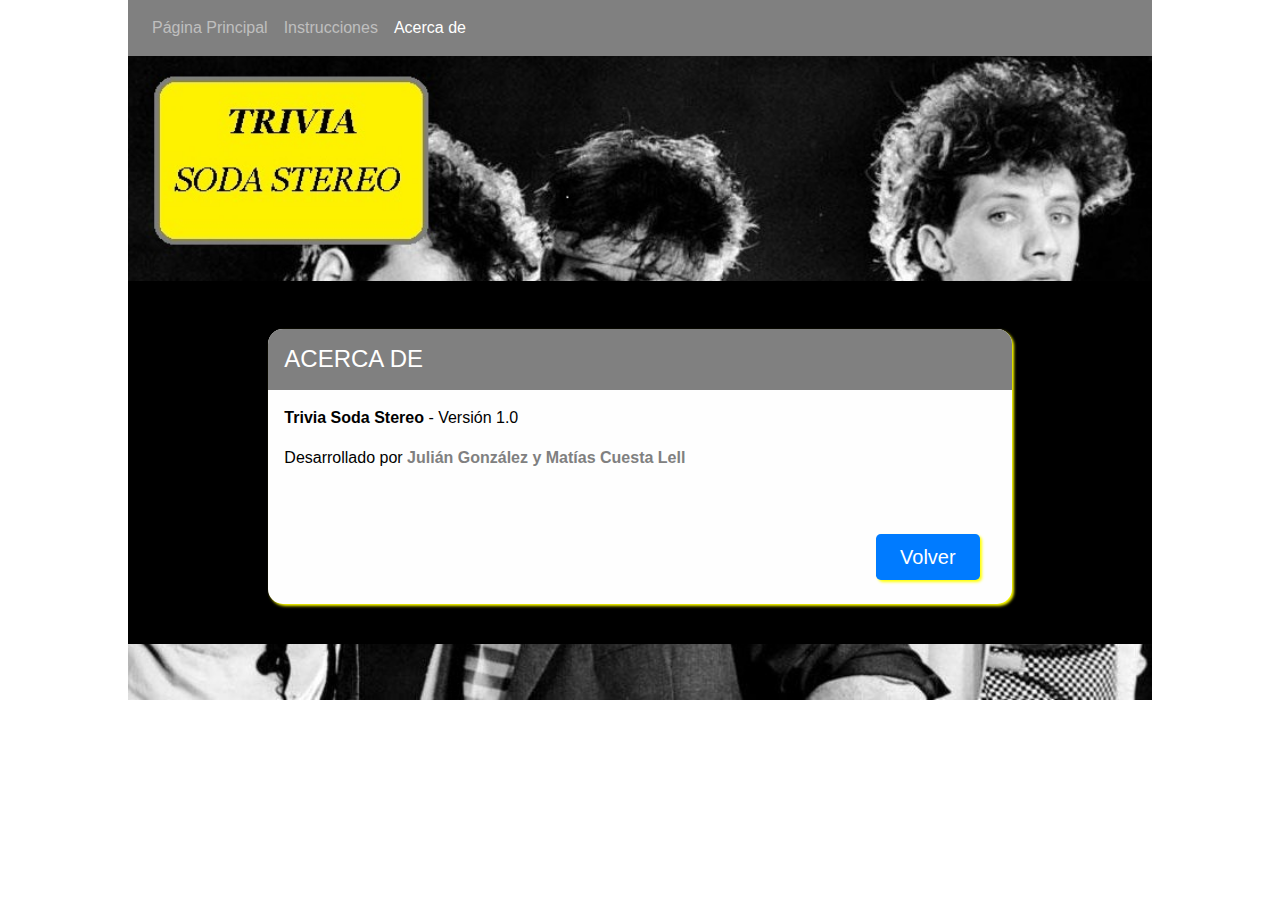
<file: acerca_de.html>
<!DOCTYPE html>
<html lang="en"><head><meta http-equiv="Content-Type" content="text/html; charset=UTF-8">
	<meta name="viewport" content="width=device-width, initial-scale=1, shrink-to-fit=no">
	<meta name="description" content="">
	<meta name="author" content="">
	<link rel="icon" href="img/icon.png">

	<title>Acerca De | Trivia Soda Stereo - Aprendé programando</title>

	<!-- Bootstrap core CSS -->
	<link href="./css/bootstrap.min.css" rel="stylesheet">

	<!-- Estilos del sitio -->
	<link href="./css/estilos.css" rel="stylesheet">
</head>

<body>


	<main role="main" class="container fill">
		
		<nav class="navbar navbar-expand-md navbar-dark trivia-bg-purpura">
			<button class="navbar-toggler" type="button" data-toggle="collapse" data-target="#navbarCollapse" aria-controls="navbarCollapse" aria-expanded="false" aria-label="Toggle navigation">
				<span class="navbar-toggler-icon"></span>
			</button>
			<div class="collapse navbar-collapse" id="navbarCollapse">
				<ul class="navbar-nav mr-auto">
					<li class="nav-item">
						<a class="nav-link" href="index.html">Página Principal</a>
					</li>
					<li class="nav-item">
						<a class="nav-link" href="instrucciones.html">Instrucciones</a>
					</li>
					<li class="nav-item active">
						<a class="nav-link" href="acerca_de.html">Acerca de</a>
					</li>
				</ul>
			</div>
		</nav>
		
		<div id="header" class="row">
			<div class="col-12 px-0">
				<img src="img/fondosoda1.jpg" class="d-none d-md-block w-100" />
				<img src="img/fondosoda2.jpg" class="d-block d-md-none w-100" />
			</div>
		</div>
		
		<div id="pantalla-acerca_de" class="container fill px-1 px-md-3  px-lg-5">
			<div class="row">
				<div class="col-12 col-md-10 col-lg-10 mx-auto mt-5">
					<div  id="acerca_de" class="trivia-tarjeta trivia-bg-blanco trivia-box-shadow">
						<div class="rounded-top p-2 p-md-3 trivia-bg-rosa-obscuro titulo">
							<h4>Acerca De</h4>
						</div>
						
						<div class="p-2 p-md-3 trivia-texto-color-rosa-obscuro">
							<p>
								<strong>
									Trivia Soda Stereo
								</strong>
								- Versión 1.0
							</p>
							<p>
								Desarrollado por 
								<strong class="trivia-texto-color-naranja-claro nombre-alumno">
									Julián González y Matías Cuesta Lell
								</strong>
							</p>
              <div class="text-right pt-5 pb-2">
                <a class="btn btn-lg btn-primary px-4 mr-3 trivia-border-none trivia-box-shadow" href="index.html" role="button">Volver</a>
              </div>
						</div>
					</div>
				</div>
			</div>
		</div>
		
	</main>

	<!-- script general para elementos gráficos del template html -->
	<script type="text/javascript" src="js/script.js"></script>
	
	<!-- scripts del juego -->
	<script type="text/javascript" src="js/datos_preguntas.js"></script>
	<script type="text/javascript" src="js/mi_codigo.js"></script>


</body>
</html>
</file>
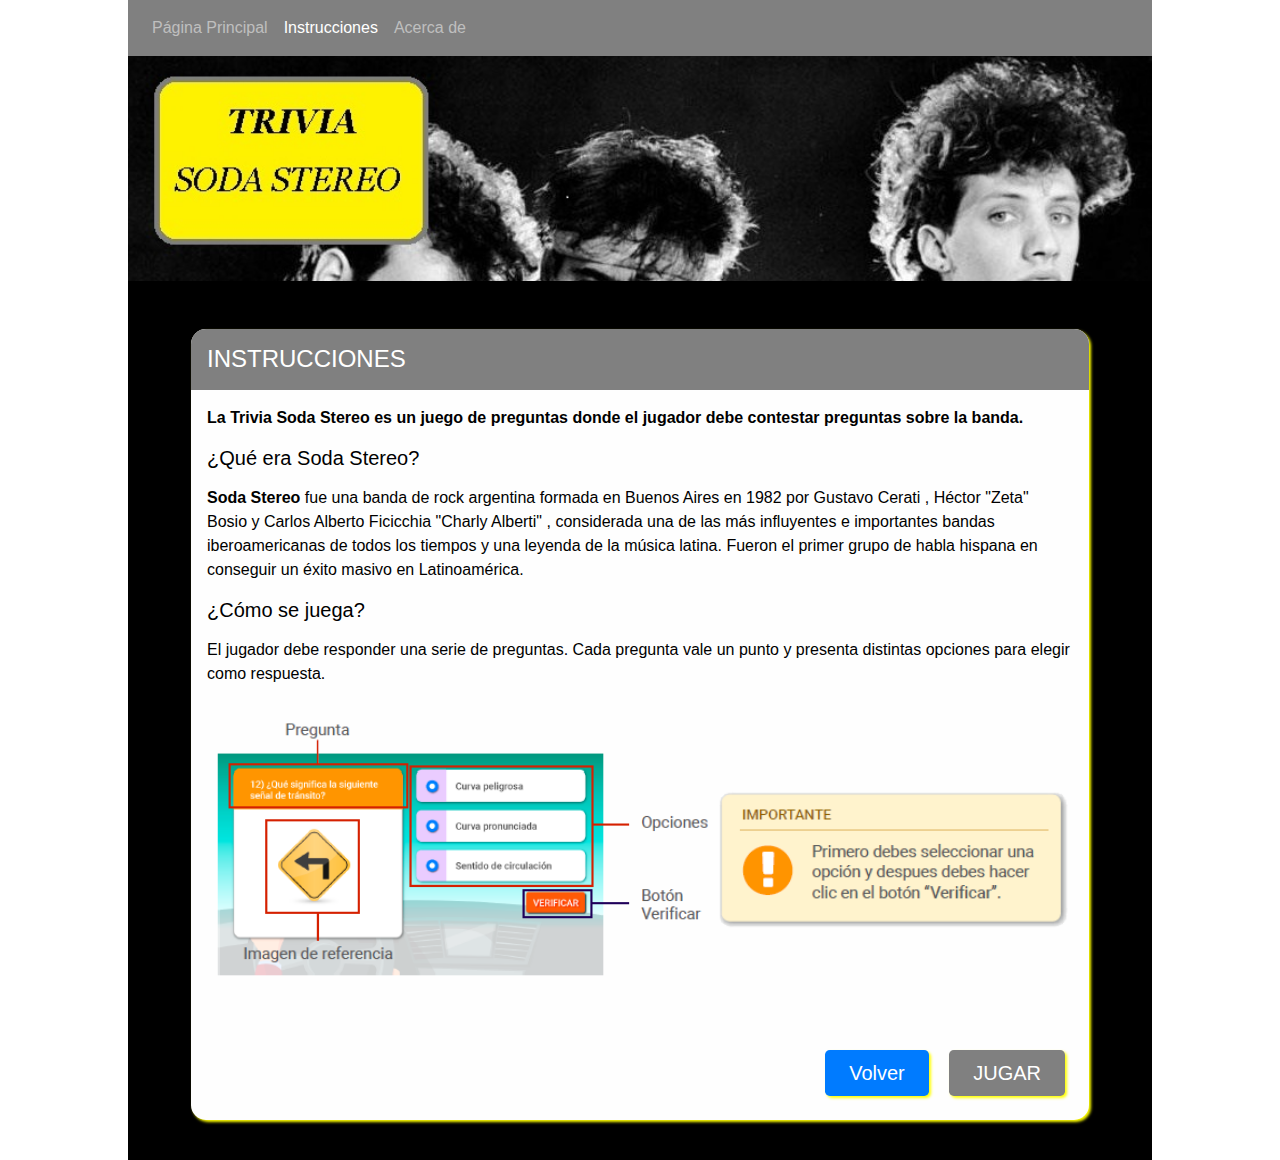
<file: instrucciones.html>
<!DOCTYPE html>
<html lang="en"><head><meta http-equiv="Content-Type" content="text/html; charset=UTF-8">
	<meta name="viewport" content="width=device-width, initial-scale=1, shrink-to-fit=no">
	<meta name="description" content="">
	<meta name="author" content="">
	<link rel="icon" href="img/icon.png">

	<title>Instrucciones | Trivia Soda Stereo - Aprendé programando</title>

	<!-- Bootstrap core CSS -->
	<link href="./css/bootstrap.min.css" rel="stylesheet">

	<!-- Estilos del sitio -->
	<link href="./css/estilos.css" rel="stylesheet">
</head>

<body>


	<main role="main" class="container fill">
		
		<nav class="navbar navbar-expand-md navbar-dark trivia-bg-purpura">
			<button class="navbar-toggler" type="button" data-toggle="collapse" data-target="#navbarCollapse" aria-controls="navbarCollapse" aria-expanded="false" aria-label="Toggle navigation">
				<span class="navbar-toggler-icon"></span>
			</button>
			<div class="collapse navbar-collapse" id="navbarCollapse">
				<ul class="navbar-nav mr-auto">
					<li class="nav-item">
						<a class="nav-link" href="index.html">Página Principal</a>
					</li>
					<li class="nav-item active">
						<a class="nav-link" href="instrucciones.html">Instrucciones</a>
					</li>
					<li class="nav-item">
						<a class="nav-link" href="acerca_de.html">Acerca de</a>
					</li>
				</ul>
			</div>
		</nav>
		
		<div id="header" class="row">
			<div class="col-12 px-0">
				<img src="img/fondosoda1.jpg" class="d-none d-md-block w-100" />
				<img src="img/fondosoda2.jpg" class="d-block d-md-none w-100" />
			</div>
		</div>
		
		<div id="pantalla-instrucciones" class="container fill px-1 px-md-3  px-lg-5">
			<div class="row">
				<div class="col-12 mx-auto mt-5">
					<div  id="instrucciones" class="trivia-tarjeta trivia-bg-blanco trivia-box-shadow">
						<div class="rounded-top p-2 p-md-3 trivia-bg-rosa-obscuro titulo">
							<h4>Instrucciones</h4>
						</div>
						
						<div class="p-2 p-md-3 trivia-texto-color-rosa-obscuro">
							<p>
								<strong>
									La
									<span class="trivia-texto-naranja-claro">Trivia Soda Stereo</span>
									es un juego de preguntas donde el jugador debe contestar
									preguntas sobre la banda.
								</strong>
							</p>
							<p>
								<h5 class="trivia-texto-color-celeste">
								¿Qué era Soda Stereo?
								</h5>
							</p>
							<p>
								<strong>
								Soda Stereo
								</strong>
								 fue una banda de rock argentina formada en Buenos Aires en 1982 por Gustavo Cerati , Héctor "Zeta" Bosio y Carlos Alberto Ficicchia "Charly Alberti" , considerada una de las más influyentes e importantes bandas iberoamericanas de todos los tiempos y una leyenda de la música latina. Fueron el primer grupo de habla hispana en conseguir un éxito masivo en Latinoamérica.
							</p>
							
							<p>
								<h5 class="trivia-texto-color-celeste">
								¿Cómo se juega?
								</h5>
							</p>
							<p>
								El jugador debe responder una serie de preguntas. Cada pregunta vale un punto y presenta
                distintas opciones para elegir
								como respuesta.
							</p>
							<div class="container-fluid align-middle px-0 py-3">
								<div class="row align-items-center h-100">
									<div class="col-12 col-md-10 col-xl-7 mx-0 px-0">
										<img class="w-100" src="img/instrucciones_1.png" />
									</div>
									<div class="col-9 col-md-7 col-xl-5 mx-0 px-0 mt-3 mt-lx-0">
										<img class="w-100" src="img/instrucciones_2.png" />
									</div>
								</div>
							</div>
							<div class="text-right pt-5 pb-2">
                <a class="btn btn-lg btn-primary px-4 mr-3 trivia-border-none trivia-box-shadow" href="index.html" role="button">Volver</a>
								<a class="btn btn-lg btn-primary px-4 mr-2 trivia-bg-naranja-obscuro trivia-border-none trivia-box-shadow" href="index.html#jugar" role="button">JUGAR</a>
							</div>
						</div>
					</div>
				</div>
			</div>
		</div>
		
	</main>

	<!-- script general para elementos gráficos del template html -->
	<script type="text/javascript" src="js/script.js"></script>
	
	<!-- scripts del juego -->
	<script type="text/javascript" src="js/datos_preguntas.js"></script>
	<script type="text/javascript" src="js/mi_codigo.js"></script>


</body>
</html>
</file>
<file: css/estilos.css>
/**********reset**********/
html,body
{
	width:100%;
	height:100%;
	padding:0;
	border:0;
	margin:0;
	font-family:Roboto,sans-serif;
}

body
{
	/*background-image:url(../img/bg_auto.png);
	background-repeat:no-repeat;
	background-position:center bottom;
	background-size:100% auto;*/
	background-color:white;

}

.trivia-border-none
{
	border:none;
}

h1,h2,h3,h4,h5
{
	padding:0;
	margin:0;
}

nav
{
	z-index:99999;
}

.container
{
	width:100%;
	max-width:100%;

	max-width:1024px;

	/*height:100%;*/

	padding:0;
}

.row
{
	margin:0;
}

main
{
	/*margin-top:-56px;*/
	/*padding-bottom:20px;*/


	/*background-image:url(../img/bg_auto.png);
	background-repeat:no-repeat;
	background-position:center bottom;
	background-size:100% auto;*/

	background-image:url(../img/fondodepag.jpg);
	background-repeat:no-repeat;
	background-position:center bottom;
	background-size:100% auto;
	background-color:black;

	min-height:190px;

}

@media (min-width: 400px)
{
	main
	{
		min-height:490px;
	}
}

@media (min-width: 1024px)
{
	main
	{
		min-height:700px;
	}
}

.btn-primary:not(:disabled):not(.disabled).active, .btn-primary:not(:disabled):not(.disabled):active, .show>.btn-primary.dropdown-toggle {
    color: initial;
    background-color: initial;
    border-color: initial;
	outline:black;
}

/*********estilos generales***********/
.trivia-bg-purpura
{
	background-color:grey;
}

.trivia-bg-rosa-obscuro
{
	background-color:grey;
}

.trivia-bg-salmon
{
	background-color:yellow;
}

.trivia-bg-naranja-claro
{
	background-color:black;
}

.trivia-bg-naranja-obscuro,.trivia-bg-naranja-obscuro:hover
{
	background-color:grey;
}

.trivia-bg-verde
{
	background-color:yellow;
}

.trivia-bg-blanco
{
	background-color:#FEFEFE;
}


.trivia-texto-color-rojo
{
	color:#C70029;
}

.trivia-texto-color-rosa-obscuro
{
	color:black;
}

.trivia-texto-color-celeste
{
	color:black;
}

.trivia-texto-color-naranja-claro
{
	color:grey;
}

.trivia-texto-color-verde
{
	color:grey;
}

.trivia-box-shadow
{
	box-shadow:2px 2px 3px yellow;
}

.btn.trivia-box-shadow:hover
{
	box-shadow:1px 1px 1px black;
}

.trivia-text-shadow
{
	text-shadow:2px 2px 2px black;
}


.trivia-tarjeta
{
	margin-bottom:40px;
}

.trivia-tarjeta .titulo
{
	color:white;
}

.trivia-tarjeta .cuerpo
{
	border:1px solid black;
	border-top:0;
}

.trivia-tarjeta,.trivia-opcion
{
	-webkit-border-radius: 15px;
	-moz-border-radius: 15px;
	border-radius: 15px;
	overflow:hidden;
}

/******************inicio*******************/
#pantalla-inicio
{
	background-color:yellow;
	background-image:url(../img/fondosoda.jpg);
	background-size:contain;
	background-position:center 56px;
	background-repeat:no-repeat;

	position:relative;

	min-height: 100%;
    height: 100%;

	margin-top:-56px;
}

#inicio-logo
{
	position:absolute;
	left:30px;
	top:30px;
}

#inicio-boton-jugar
{
	position:absolute;
	bottom:50px;
	right:55px;
}

@media (min-width: 400px)
{
	#pantalla-inicio
	{
		height:55%;
		min-height:490px;
	}
}

@media (min-width: 1024px)
{
	#pantalla-inicio
	{
		height:100%;
		min-height:700px;
	}
}

/***************juego*****************/
#pantalla-juego
{
	/* Permalink - use to edit and share this gradient: http://colorzilla.com/gradient-editor/#009881+1,f5ffff+77 */
background-color: grey;
}

.trivia-opcion
{
	margin-bottom:15px;
	font-weight:bold;
}

.trivia-opcion.correcta
{
	color:white;
	background-color:#00B068;
}

.trivia-opcion.erronea
{
	color:white;
	background-color:#FF585E;
}

.trivia-opcion label
{
  display: inline;
}

#pregunta-imagen
{
	width:55%;
	margin:auto;
}

#pregunta-numero,#pregunta-texto
{
	font-size:22px;
	line-height:25px;

}


#pantalla-resultado
{
	background-repeat:no-repeat;
	background-position:center bottom;
	background-size:100% auto;

	background-color: grey;

}

#pantalla-resultado h1,h2
{
	font-weight:bold;
}


#pantalla-resultado h1
{
	font-size:40px;
}

#pantalla-resultado h2
{
	font-size:35px;
}

#pantalla-resultado p
{
	font-size:25px;
}

#pantalla-resultado img
{
	width:60%;
	margin:auto;
}


#pantalla-resultado .trivia-resultado-bien,
#pantalla-resultado .trivia-resultado-mal
{
	display:none;
}

#pantalla-resultado.bien .trivia-resultado-bien
{
	display:block;
}
#pantalla-resultado.bien .trivia-resultado-mal
{
	display:none;
}


#pantalla-resultado.mal .trivia-resultado-mal
{
	display:block;
}
#pantalla-resultado.mal .trivia-resultado-bien
{
	display:none;
}

/***************Instrucciones, Acerca de*****************/

#pantalla-instrucciones,#pantalla-acerca_de
{
	/* Permalink - use to edit and share this gradient: http://colorzilla.com/gradient-editor/#009881+1,f5ffff+77 */
	background-color:black;
}

#instrucciones .titulo, #acerca_de .titulo
{
	text-transform:uppercase;
}
</file>
